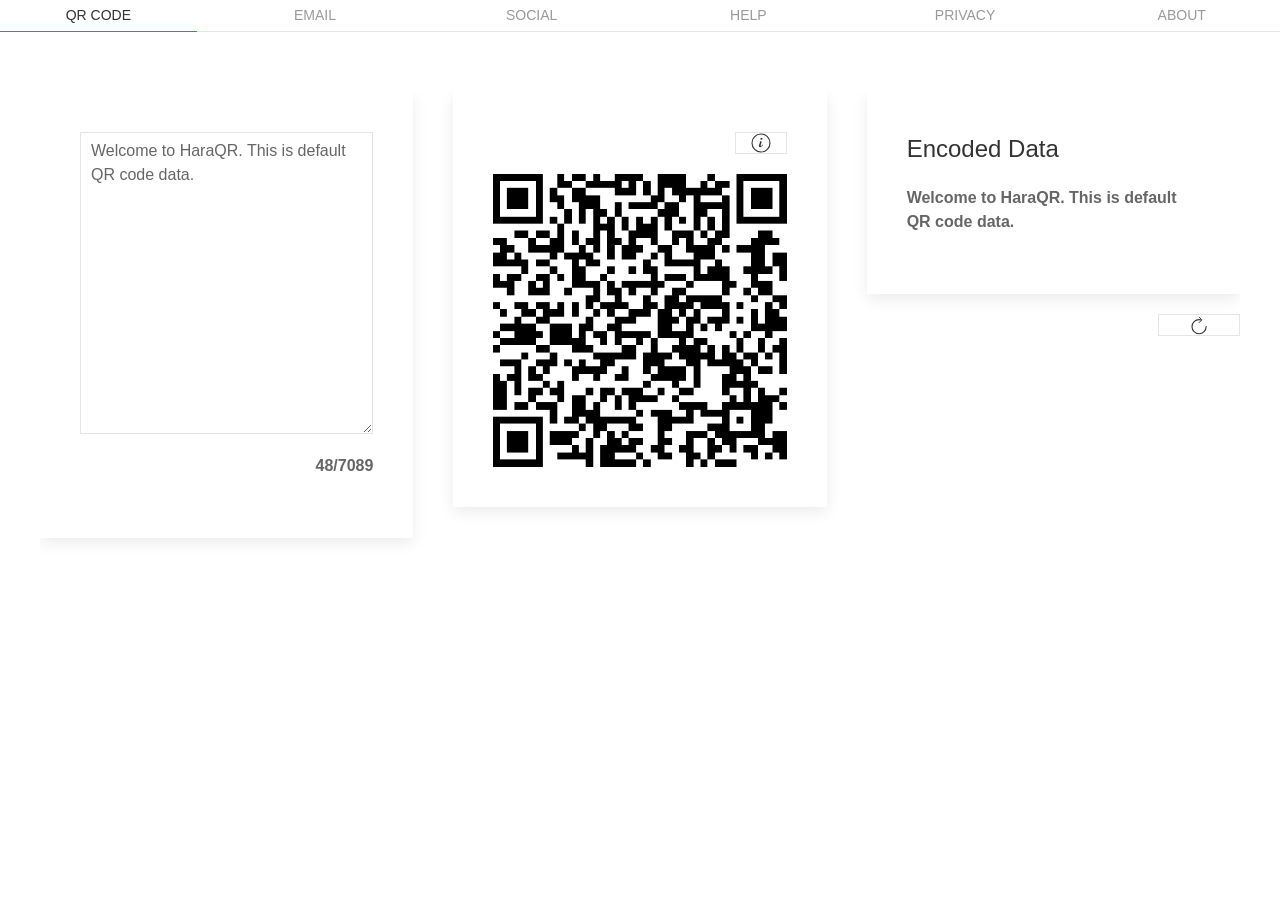
<file: index.html>
<!doctype html>
<!--[if lt IE 7]>      <html class="no-js lt-ie9 lt-ie8 lt-ie7"> <![endif]-->
<!--[if IE 7]>         <html class="no-js lt-ie9 lt-ie8"> <![endif]-->
<!--[if IE 8]>         <html class="no-js lt-ie9"> <![endif]-->
<!--[if gt IE 8]>      <html class="no-js"> <!--<![endif]-->
<html lang="en">
  <head>
    <meta charset="utf-8" />

    <meta http-equiv="X-UA-Compatible" content="IE=edge" />

    <title>HaraQR</title>

    <meta name="description" content="Link and QR Code Generator." />

    <meta name="viewport" content="width=device-width, initial-scale=1" />

    <!-- UIkit CSS -->
    <link rel="stylesheet" href="public/uikit/css/uikit.min.css" />

    <!-- UIkit JS -->
    <script src="public/uikit/js/uikit.min.js"></script>

    <script src="public/uikit/js/uikit-icons.min.js"></script>

    <link rel="stylesheet" href="public/styles.css" type="text/css" />
  </head>

  <body>
    <!--[if lt IE 7]>
      <p class="browsehappy">
        You are using an <strong>outdated</strong> browser. Please
        <a href="#">upgrade your browser</a> to improve your experience.
      </p>
    <![endif]-->

    <main>
      <div>
        <ul
          class="uk-tab uk-child-width-expand"
          data-uk-tab="{connect:'#main-tabs'}"
          uk-tab
        >
          <li class="uk-active"><a href="">QR Code</a></li>
          <li><a href="">Email</a></li>
          <li><a href="">Social</a></li>
          <li><a href="">Help</a></li>
          <li><a href="">Privacy</a></li>
          <li><a href="">About</a></li>
        </ul>
        <ul id="main-tabs" class="uk-switcher uk-margin">
          <li class="uk-padding">
            <!--<a href="#" id="autoplayer" data-uk-switcher-item="next"></a>-->
            <embed
              src="scripts/qr.html"
              type="text/html"
              width="100%"
              height="500px"
            />
          </li>
          <li class="uk-padding">
            <embed
              src="scripts/email.html"
              type="text/html"
              width="100%"
              height="500px"
            />
          </li>
          <li class="uk-padding">
            <embed
              src="scripts/social.html"
              type="text/html"
              width="100%"
              height="750px"
            />
          </li>
          <li>
            <embed
              src="scripts/help.html"
              type="text/html"
              width="100%"
              height="750px"
            />
          </li>
          <li>
            <embed
              src="scripts/privacy.html"
              type="text/html"
              width="100%"
              height="750px"
            />
          </li>
          <li>
            <embed
              src="scripts/about.html"
              type="text/html"
              width="100%"
              height="750px"
            />
          </li>
        </ul>
      </div>
    </main>

    <script src="public/scripts.js" type="text/javascript"></script>
  </body>
</html>
</file>
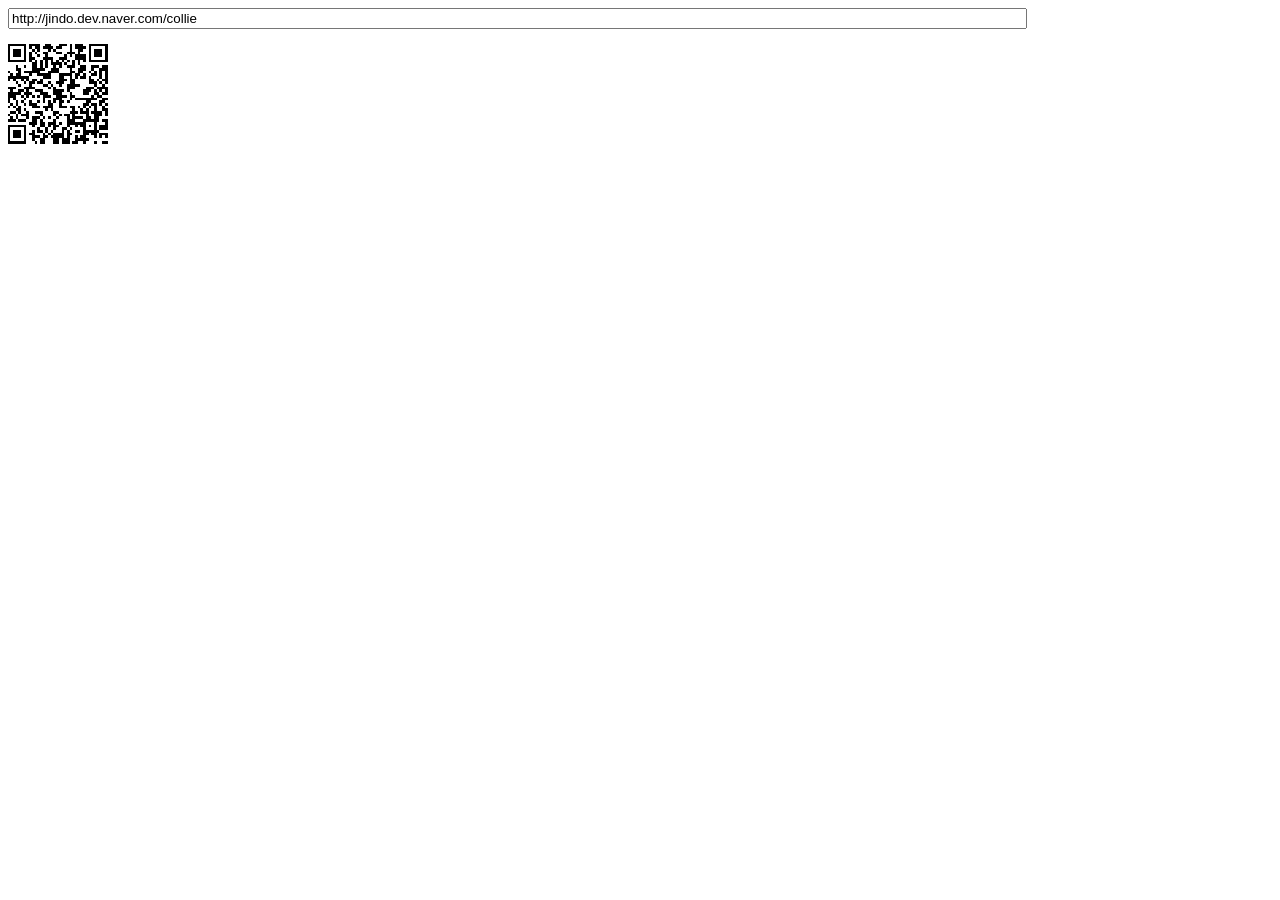
<file: public/qrcodejs/index.html>
<!DOCTYPE html PUBLIC "-//W3C//DTD XHTML 1.0 Transitional//EN" "http://www.w3.org/TR/xhtml1/DTD/xhtml1-transitional.dtd">
<html xmlns="http://www.w3.org/1999/xhtml" xml:lang="ko" lang="ko">
<head>
<title>Cross-Browser QRCode generator for Javascript</title>
<meta http-equiv="Content-Type" content="text/html; charset=UTF-8" />
<meta name="viewport" content="width=device-width,initial-scale=1,user-scalable=no" />
<script type="text/javascript" src="jquery.min.js"></script>
<script type="text/javascript" src="qrcode.js"></script>
</head>
<body>
<input id="text" type="text" value="http://jindo.dev.naver.com/collie" style="width:80%" /><br />
<div id="qrcode" style="width:100px; height:100px; margin-top:15px;"></div>

<script type="text/javascript">
var qrcode = new QRCode(document.getElementById("qrcode"), {
	width : 100,
	height : 100
});

function makeCode () {		
	var elText = document.getElementById("text");
	
	if (!elText.value) {
		alert("Input a text");
		elText.focus();
		return;
	}
	
	qrcode.makeCode(elText.value);
}

makeCode();

$("#text").
	on("blur", function () {
		makeCode();
	}).
	on("keydown", function (e) {
		if (e.keyCode == 13) {
			makeCode();
		}
	});
</script>
</body>
</file>
<file: public/styles.css>
.uk-text-block{
overflow-wrap:break-word;
}
</file>
